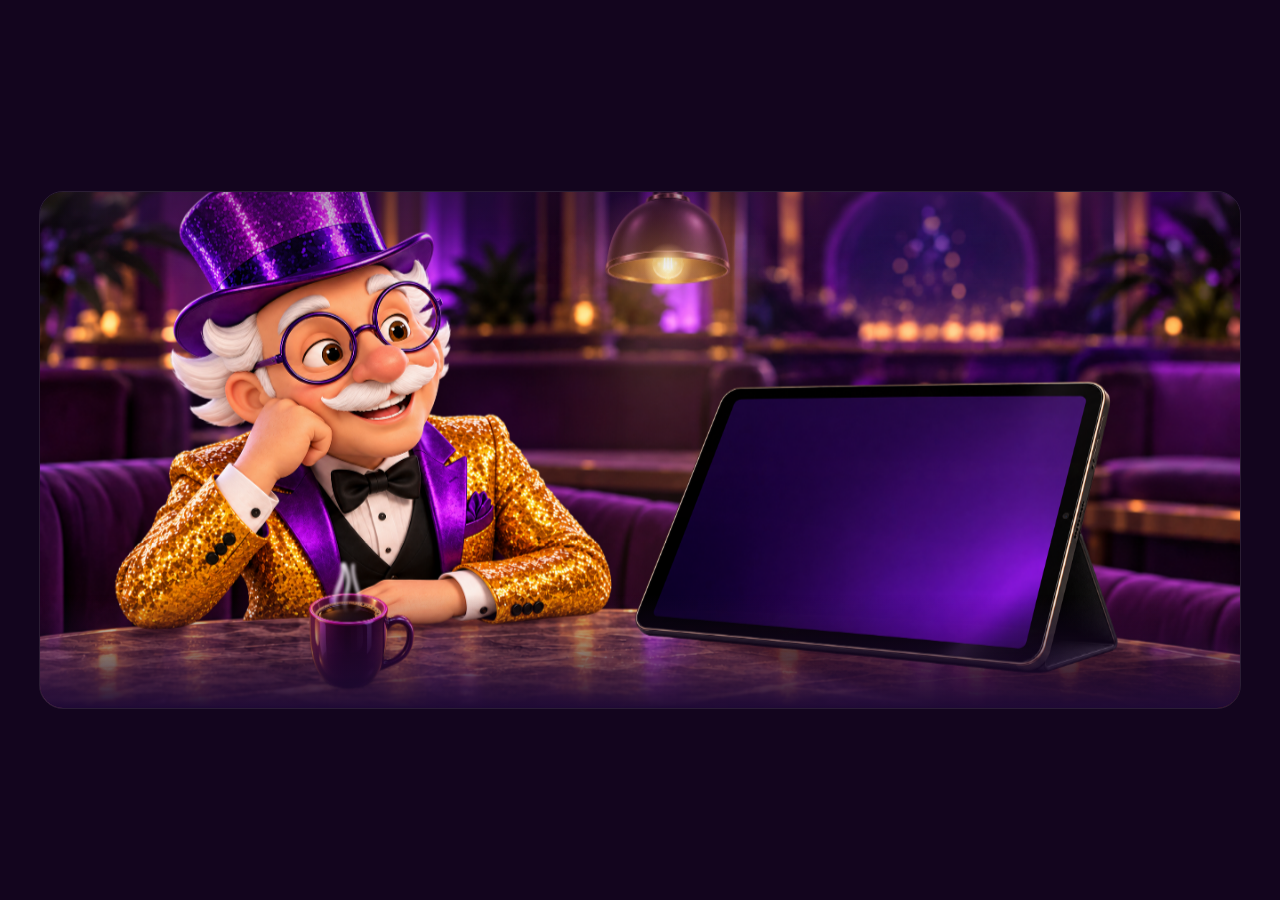
<file: animation.html>
<!doctype html>
<html lang="pt-BR">
<head>
<meta charset="utf-8">
<meta name="viewport" content="width=device-width, initial-scale=1">
<title>Cena Dr. Bingo</title>
<link rel="preconnect" href="https://fonts.googleapis.com">
<link rel="preconnect" href="https://fonts.gstatic.com" crossorigin>
<link href="https://fonts.googleapis.com/css2?family=Luckiest+Guy&amp;display=swap" rel="stylesheet">
<link rel="stylesheet" href="./animation.css">
<style>
  body{margin:0;min-height:100vh;display:grid;place-items:center;padding:16px;box-sizing:border-box;background:#13051E}
  .demo{width:min(100%,1200px);border-radius:24px;overflow:hidden;border:1px solid rgba(255,255,255,.1)}
</style>
</head>
<body>
<div class="demo"><div id="scene"></div></div>
<script src="./animation.js"></script>
<script>window.mountDrBingoScene(document.getElementById("scene"));</script>
</body>
</html>
</file>
<file: animation.css>
/* Dr. Bingo scene (built by animation.js). The stage is laid out in the background's native px (1672×941)
   and scaled to cover .dr-scene. Timed animations share one 6s loop:
   0.35–1.1s  BINGO! letters pop in       1.45–4.3s  confetti falls inside the screen
   1.56s      blink                       3.3–4.5s   eyebrows up
   4.3–5.0s   screen content fades out    breathing: 3s, twice per loop
   Ambient layers (lamp flicker, coffee steam, background sparkles) run on their own cycles. */
.dr-scene{--loop:6s;position:relative;overflow:hidden;aspect-ratio:1672/720;background:#1F0A35;isolation:isolate}
.dr-scene::after{content:"";position:absolute;inset:0;pointer-events:none;background:linear-gradient(180deg,rgba(31,10,53,.35) 0%,transparent 18%,transparent 78%,#1F0A35 100%)}
.dr-scene__stage{position:absolute;left:0;top:0;width:1672px;height:941px;transform-origin:0 0}
.dr-scene__stage img{display:block;max-width:none;user-select:none;pointer-events:none}
.dr-scene__bg{position:absolute;inset:0;width:1672px;height:941px}

/* Props: pendant lamp hangs from the top edge between Dr. Bingo and the tablet; mug rests on the table in front */
.dr-lamp{position:absolute;left:700px;top:0;width:350px;height:auto}
.dr-mug{position:absolute;left:330px;top:760px;width:206px;height:172px}

/* Lamp flicker: warm light layered over the bulb (lustre.png bulb ≈ 512,950 → stage 875,325), screen-blended so it only brightens */
.dr-lamp-glow{position:absolute;left:875px;top:325px;width:0;height:0;mix-blend-mode:screen;pointer-events:none;animation:dr-flicker 4.7s steps(1,end) infinite}
.dr-lamp-glow i{position:absolute;display:block;border-radius:50%}
.dr-lamp-glow__core{left:-34px;top:-34px;width:68px;height:68px;background:radial-gradient(circle,rgba(255,244,210,.95) 0%,rgba(255,196,110,.55) 38%,transparent 70%)}
.dr-lamp-glow__halo{left:-150px;top:-110px;width:300px;height:220px;background:radial-gradient(ellipse,rgba(255,170,70,.45) 0%,rgba(255,120,60,.18) 45%,transparent 72%)}
.dr-lamp-glow__cone{left:-260px;top:-10px;width:520px;height:560px;border-radius:0!important;background:radial-gradient(ellipse 48% 100% at 50% 0,rgba(255,190,110,.26) 0%,rgba(255,160,90,.1) 45%,transparent 100%);-webkit-mask-image:linear-gradient(90deg,transparent 5%,#000 40%,#000 60%,transparent 95%),linear-gradient(180deg,transparent 0,#000 22%);-webkit-mask-composite:source-in;mask-image:linear-gradient(90deg,transparent 5%,#000 40%,#000 60%,transparent 95%),linear-gradient(180deg,transparent 0,#000 22%);mask-composite:intersect}

/* Coffee steam (surface ≈ stage 429,803): wavy SVG wisps whose dash travels up the path, faded top and bottom by a mask,
   over a soft haze that rises and spreads */
.dr-steam{position:absolute;left:429px;top:808px;width:0;height:0;pointer-events:none}
.dr-steam__haze{position:absolute;bottom:0;left:-30px;width:60px;height:80px;border-radius:50%;opacity:0;filter:blur(10px);
  background:radial-gradient(ellipse at 50% 70%,rgba(255,235,255,.35) 0%,rgba(225,200,255,.12) 50%,transparent 75%);
  transform-origin:50% 100%;animation:dr-haze 6s ease-out infinite}
.dr-steam__wisp{position:absolute;bottom:0;width:70px;height:190px;margin-left:-35px;overflow:visible;filter:blur(2.5px);
  -webkit-mask-image:linear-gradient(0deg,transparent 0%,#000 18%,#000 45%,transparent 100%);mask-image:linear-gradient(0deg,transparent 0%,#000 18%,#000 45%,transparent 100%);
  transform-origin:50% 100%;animation:dr-wisp-sway var(--dur) ease-in-out infinite alternate}
.dr-steam__wisp path{fill:none;stroke:rgba(255,242,255,.75);stroke-width:var(--sw);stroke-linecap:round;stroke-dasharray:70 260;animation:dr-wisp-rise var(--dur) linear infinite;animation-delay:inherit}

/* Background sparkles: drift slowly and twinkle, above the lounge photo and behind every prop */
.dr-sparks{position:absolute;inset:0;pointer-events:none;mix-blend-mode:screen}
.dr-spark{position:absolute;opacity:0;animation:dr-spark-drift var(--dur) linear infinite}
.dr-spark::after{content:"";position:absolute;inset:0;border-radius:50%;background:radial-gradient(circle,#fff 0%,rgba(255,214,130,.9) 30%,rgba(255,180,0,0) 70%);
  box-shadow:0 0 10px 2px rgba(255,190,80,.45);animation:dr-spark-twinkle var(--tw) ease-in-out infinite alternate;animation-delay:inherit}
.dr-spark--violet::after{background:radial-gradient(circle,#fff 0%,rgba(222,160,255,.9) 30%,rgba(190,90,255,0) 70%);box-shadow:0 0 10px 2px rgba(190,110,255,.45)}

/* Tablet: full-canvas PNG (1672×941) scaled down, resting on the right of the table */
.dr-tablet{position:absolute;left:748px;top:450px;width:1672px;height:941px;transform:scale(.5);transform-origin:0 0}
.dr-tablet > img{position:absolute;inset:0;width:1672px;height:941px}
/* HTML screen: a flat 1000×700 layer warped onto the screen's corners with matrix3d (set in animation.js) */
.dr-screen{position:absolute;left:0;top:0;width:1000px;height:700px;transform-origin:0 0;overflow:hidden;border-radius:28px}
.dr-screen__content{position:absolute;inset:0;animation:dr-screen-fade var(--loop) linear infinite}
.dr-screen__word{position:absolute;inset:0;display:flex;align-items:center;justify-content:center;padding-bottom:20px;font-family:"Luckiest Guy",Impact,sans-serif;font-size:250px;line-height:1;letter-spacing:4px}
.dr-letter{display:inline-block;opacity:0;padding-top:.12em;text-shadow:0 10px 0 rgba(20,0,40,.55),0 0 36px currentColor;animation:dr-letter var(--loop) linear infinite;animation-delay:calc(.35s + var(--i) * .15s)}
.dr-letter--0,.dr-letter--4{color:#FFB400}
.dr-letter--1{color:#FF39DB}
.dr-letter--2{color:#36FF00}
.dr-letter--3{color:#3ED5FF}
.dr-letter--5{color:#fff}
.dr-screen__confetti{position:absolute;inset:0}
.dr-confetti{position:absolute;top:-40px;width:16px;height:30px;border-radius:3px;opacity:0;animation:dr-confetti var(--loop) linear infinite}
.dr-confetti--round{width:22px;height:22px;border-radius:50%}
.dr-confetti--c0{background:#FFB400}
.dr-confetti--c1{background:#FF39DB}
.dr-confetti--c2{background:#36FF00}
.dr-confetti--c3{background:#3ED5FF}
.dr-confetti--c4{background:#fff}

/* Dr. Bingo: 1419×1109 canvas scaled down on the left; frames and patches share the canvas coordinates */
.dr-char{position:absolute;top:150px;width:1419px;height:1109px;transform:scale(.62);transform-origin:0 0}
.dr-char__body{position:absolute;inset:0;transform-origin:50% 100%;animation:dr-breathe calc(var(--loop) / 2) ease-in-out infinite}
.dr-char__body > img{position:absolute;left:0;top:0}
.dr-char__brows{left:500px!important;top:270px!important;animation:dr-brows var(--loop) ease-in-out infinite}
.dr-char__blink{opacity:0;clip-path:inset(368px 571px 583px 576px);animation:dr-blink var(--loop) linear infinite}

.dr-scene.is-paused *{animation-play-state:paused!important}

@keyframes dr-breathe{
  0%,100%{transform:translateY(0) scale(1,1)}
  50%{transform:translateY(-3px) scale(1.006,1.012)}
}
@keyframes dr-blink{
  0%,25.9%{opacity:0}
  26%,28.4%{opacity:1}
  28.5%,100%{opacity:0}
}
@keyframes dr-brows{
  0%,55%{transform:translateY(0)}
  60%,70%{transform:translateY(-9px)}
  75%,100%{transform:translateY(0)}
}
/* Phase is shifted per letter by its delay; letters hide at 78.5% (after the screen fade, before the next loop) so the next loop starts clean */
@keyframes dr-letter{
  0%{opacity:0;transform:translateY(30px) scale(.3)}
  4%{opacity:1;transform:translateY(0) scale(1.22)}
  7%{transform:scale(.94)}
  10%,78.4%{opacity:1;transform:scale(1)}
  78.5%,100%{opacity:0;transform:scale(1)}
}
@keyframes dr-confetti{
  0%{opacity:1;transform:translate(0,0) rotate(0)}
  34%{opacity:1;transform:translate(var(--dx),780px) rotate(var(--rot))}
  34.1%,100%{opacity:0;transform:translate(var(--dx),780px) rotate(var(--rot))}
}
@keyframes dr-screen-fade{
  0%,71.5%{opacity:1}
  83%,100%{opacity:0}
}

@keyframes dr-flicker{
  0%{opacity:1}
  8%{opacity:.82}
  9%{opacity:1}
  31%{opacity:.9}
  33%{opacity:.35}
  34%{opacity:.95}
  35.5%{opacity:.5}
  37%{opacity:1}
  58%{opacity:.88}
  61%{opacity:1}
  79%{opacity:.7}
  80%{opacity:1}
}
@keyframes dr-haze{
  0%{opacity:0;transform:translateY(0) scale(.5,.6)}
  25%{opacity:1}
  100%{opacity:0;transform:translateY(-90px) scale(1.6,1.5)}
}
@keyframes dr-wisp-rise{
  0%{stroke-dashoffset:70}
  100%{stroke-dashoffset:-260}
}
@keyframes dr-wisp-sway{
  0%{transform:skewX(-6deg) scaleX(.9)}
  100%{transform:skewX(7deg) scaleX(1.1)}
}
/* Fades in and out at the ends so the jump back to the start is never visible */
@keyframes dr-spark-drift{
  0%{opacity:0;transform:translate(0,0)}
  15%,80%{opacity:1}
  100%{opacity:0;transform:translate(var(--dx),var(--dy))}
}
@keyframes dr-spark-twinkle{
  0%{opacity:.15}
  60%{opacity:.7}
  100%{opacity:1}
}

@media (max-width:720px){
  .dr-scene{aspect-ratio:3/2}
}
@media (prefers-reduced-motion:reduce){
  .dr-scene *{animation:none!important}
  .dr-letter{opacity:1}
  .dr-confetti{display:none}
  .dr-spark{opacity:.5}
  .dr-steam{display:none}
}
</file>
